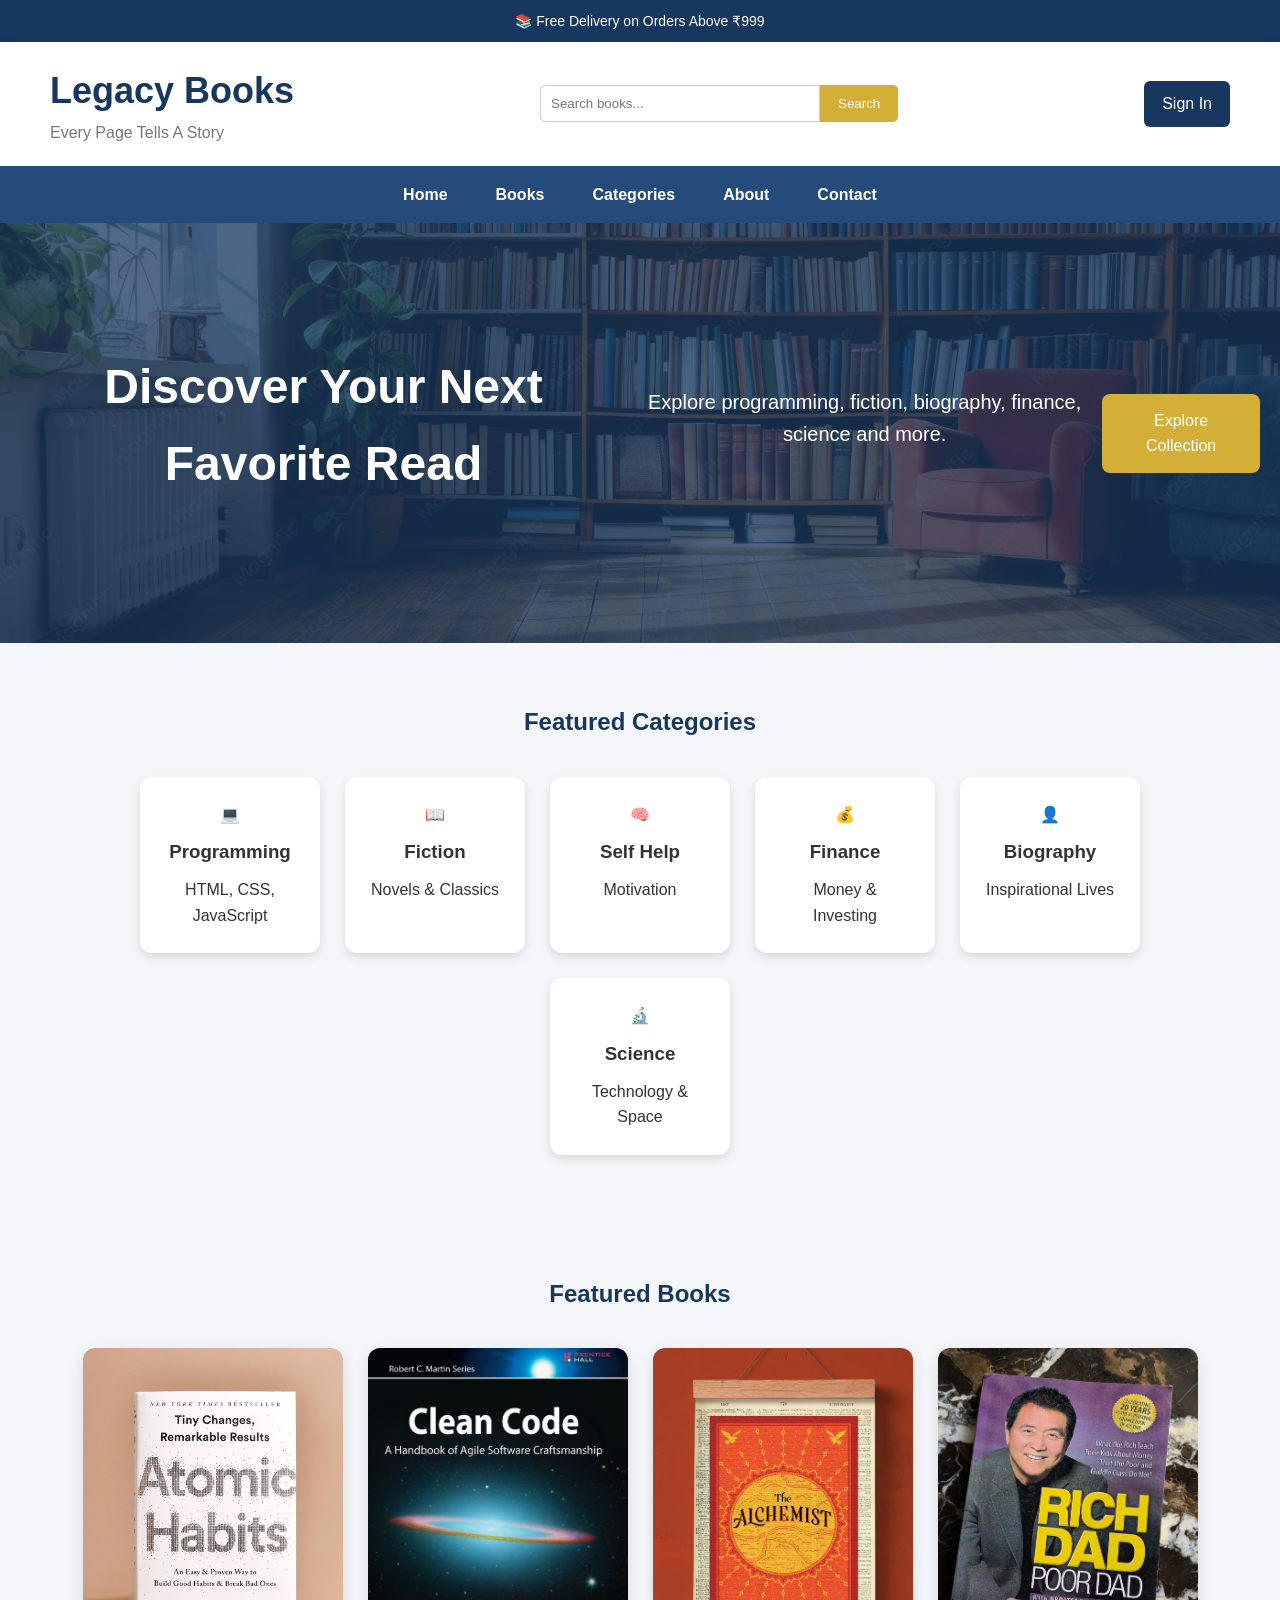
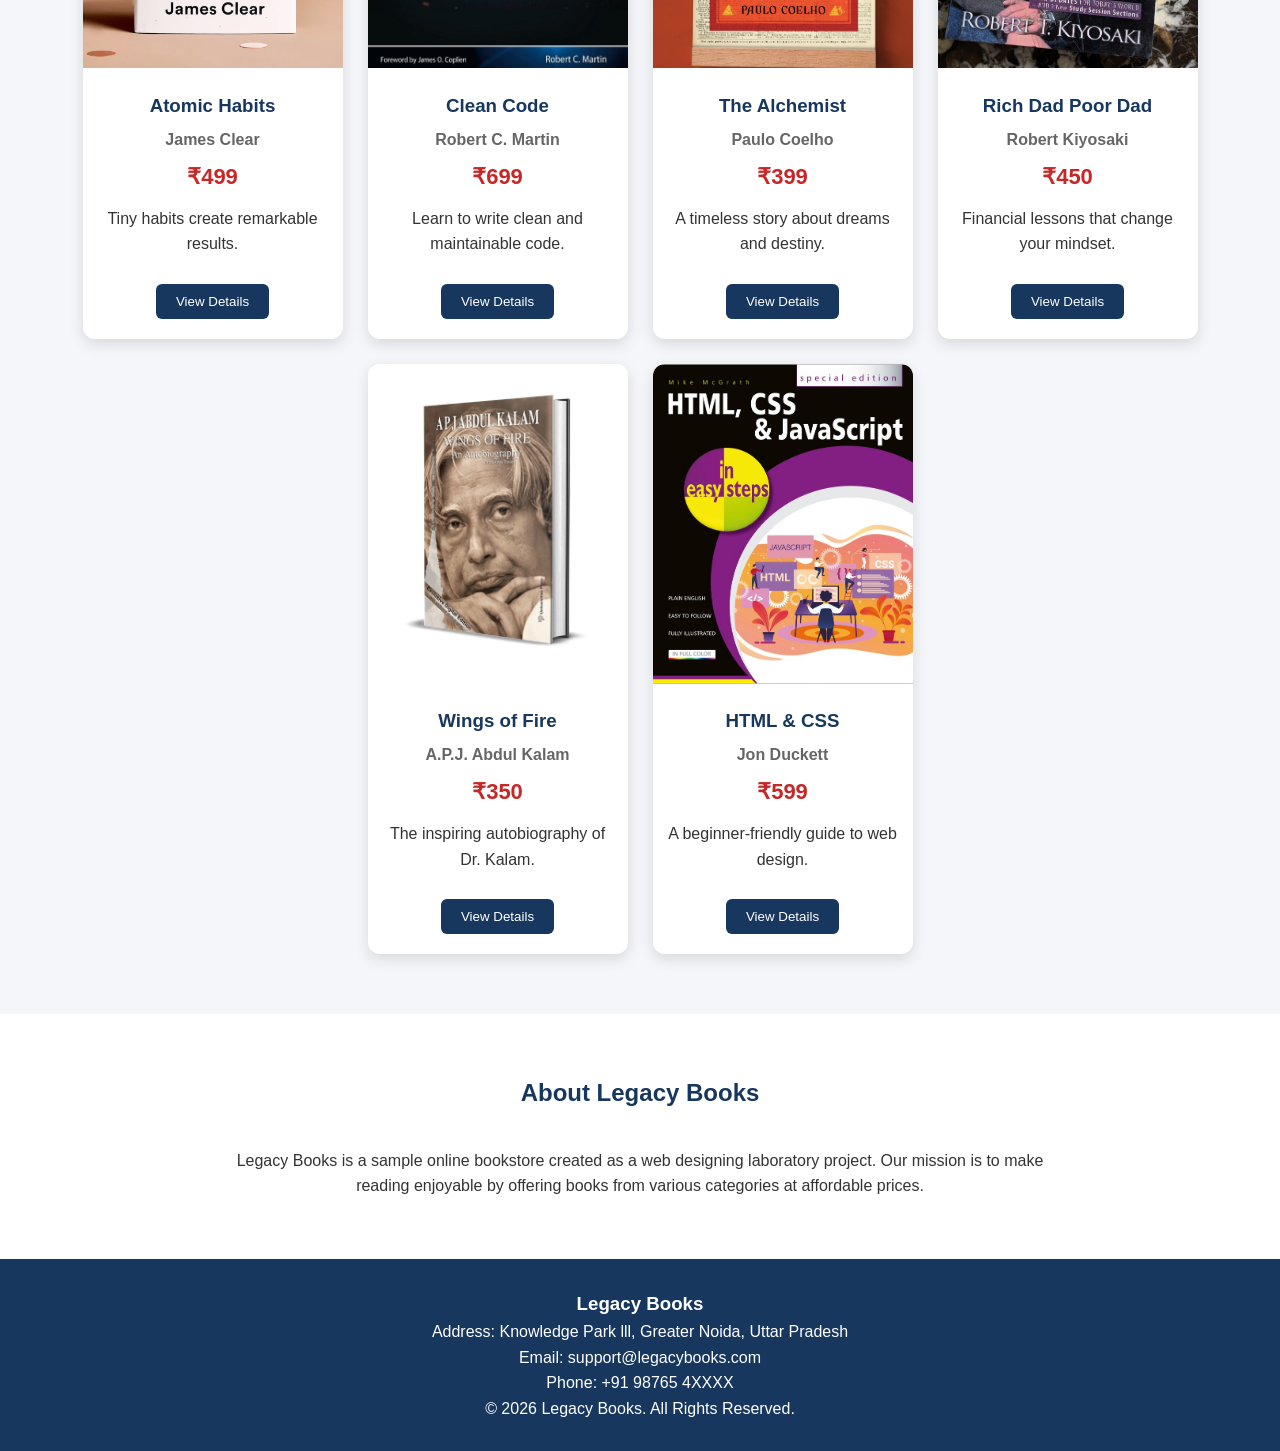
<file: index.html>
<!DOCTYPE html>
<html lang="en">
<head>
<meta charset="UTF-8">
<meta name="viewport" content="width=device-width, initial-scale=1.0">
<title>Legacy Books</title>
<link rel="stylesheet" href="css/style.css">
</head>
<body>

<div class="top-bar">📚 Free Delivery on Orders Above ₹999</div>

<header>
  <div class="logo">
    <h1>Legacy Books</h1>
    <p>Every Page Tells A Story</p>
  </div>

  <div class="search-box">
    <input type="text" placeholder="Search books...">
    <button>Search</button>
  </div>

  <a class="btn" href="signin.html">Sign In</a>
</header>

<nav>
<ul>
<li><a href="index.html">Home</a></li>
<li><a href="books.html">Books</a></li>
<li><a href="categories.html">Categories</a></li>
<li><a href="about.html">About</a></li>
<li><a href="contact.html">Contact</a></li>
</ul>
</nav>

<section class="hero">
<h2>Discover Your Next Favorite Read</h2>
<p>Explore programming, fiction, biography, finance, science and more.</p>
<a class="hero-btn" href="books.html">Explore Collection</a>
</section>

<section class="categories">
<h2>Featured Categories</h2>

<div class="category-container">
<div class="category-card">💻<h3>Programming</h3><p>HTML, CSS, JavaScript</p></div>
<div class="category-card">📖<h3>Fiction</h3><p>Novels & Classics</p></div>
<div class="category-card">🧠<h3>Self Help</h3><p>Motivation</p></div>
<div class="category-card">💰<h3>Finance</h3><p>Money & Investing</p></div>
<div class="category-card">👤<h3>Biography</h3><p>Inspirational Lives</p></div>
<div class="category-card">🔬<h3>Science</h3><p>Technology & Space</p></div>
</div>
</section>

<section class="featured-books">
<h2>Featured Books</h2>

<div class="book-container">

<div class="book-card">
<img src="images/atomic-habits.jpg" alt="Atomic Habits">
<h3>Atomic Habits</h3>
<h4>James Clear</h4>
<p class="price">₹499</p>
<p>Tiny habits create remarkable results.</p>
<button>View Details</button>
</div>

<div class="book-card">
<img src="images/clean-code.jpg" alt="Clean Code">
<h3>Clean Code</h3>
<h4>Robert C. Martin</h4>
<p class="price">₹699</p>
<p>Learn to write clean and maintainable code.</p>
<button>View Details</button>
</div>

<div class="book-card">
<img src="images/alchemist.jpg" alt="The Alchemist">
<h3>The Alchemist</h3>
<h4>Paulo Coelho</h4>
<p class="price">₹399</p>
<p>A timeless story about dreams and destiny.</p>
<button>View Details</button>
</div>

<div class="book-card">
<img src="images/rich-dad.jpg" alt="Rich Dad Poor Dad">
<h3>Rich Dad Poor Dad</h3>
<h4>Robert Kiyosaki</h4>
<p class="price">₹450</p>
<p>Financial lessons that change your mindset.</p>
<button>View Details</button>
</div>

<div class="book-card">
<img src="images/wings-of-fire.jpg" alt="Wings of Fire">
<h3>Wings of Fire</h3>
<h4>A.P.J. Abdul Kalam</h4>
<p class="price">₹350</p>
<p>The inspiring autobiography of Dr. Kalam.</p>
<button>View Details</button>
</div>

<div class="book-card">
<img src="images/html-css.jpg" alt="HTML & CSS">
<h3>HTML & CSS</h3>
<h4>Jon Duckett</h4>
<p class="price">₹599</p>
<p>A beginner-friendly guide to web design.</p>
<button>View Details</button>
</div>

</div>
</section>

<section class="about">
<h2>About Legacy Books</h2>
<p>Legacy Books is a sample online bookstore created as a web designing laboratory project. Our mission is to make reading enjoyable by offering books from various categories at affordable prices.</p>
</section>

<footer>
<h3>Legacy Books</h3>
<p>Address: Knowledge Park lll, Greater Noida, Uttar Pradesh</p>
<p>Email: support@legacybooks.com</p>
<p>Phone: +91 98765 4XXXX</p>
<p>&copy; 2026 Legacy Books. All Rights Reserved.</p>
</footer>

<script src="js/script.js"></script>

</body>
</html>
</file>
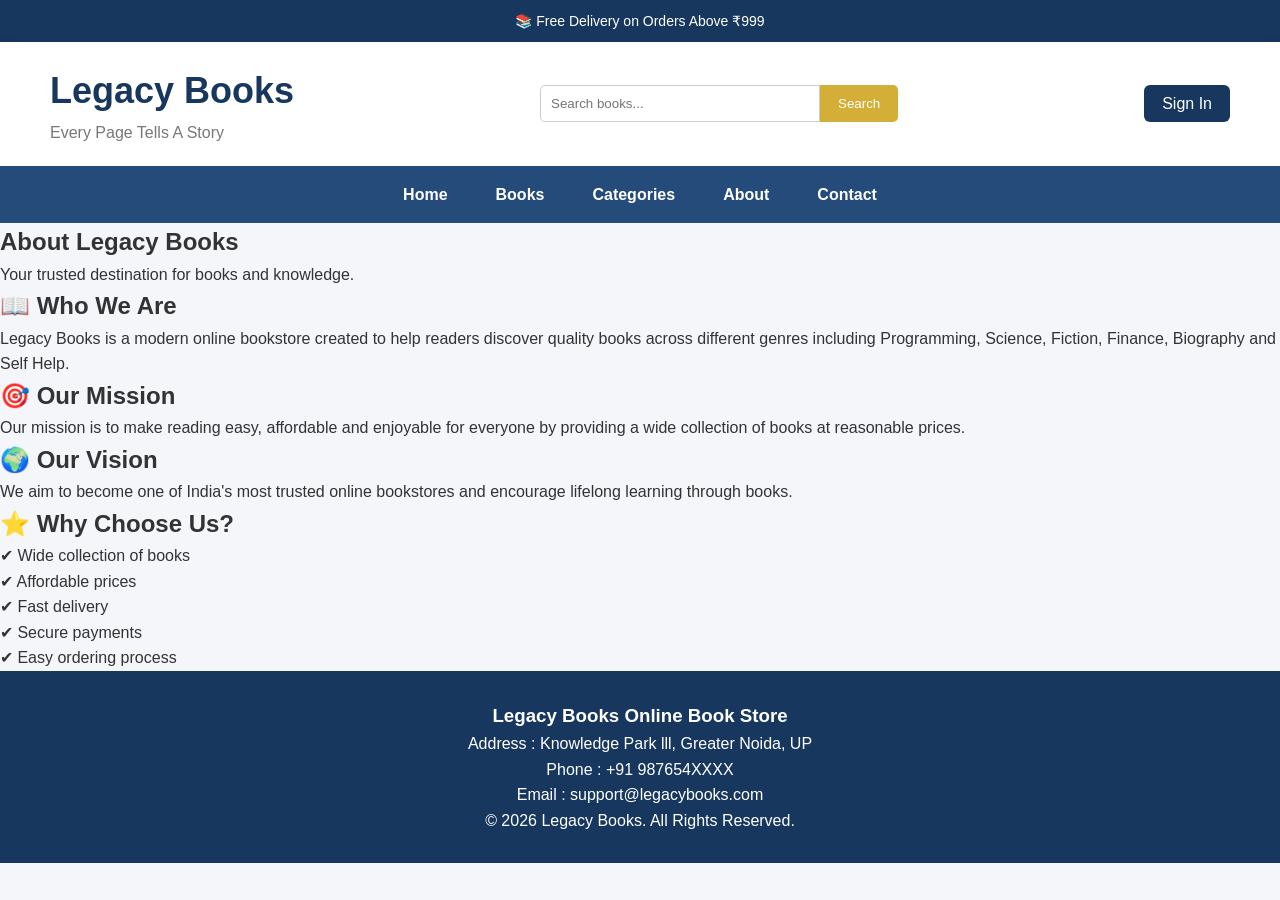
<file: about.html>
<!DOCTYPE html>
<html lang="en">
<head>
<meta charset="UTF-8">
<meta name="viewport" content="width=device-width, initial-scale=1.0">
<title>About Us | Legacy Books</title>
<link rel="stylesheet" href="css/style.css">
</head>

<body>

<div class="top-bar">
📚 Free Delivery on Orders Above ₹999
</div>

<header class="header">

<div class="logo">
<h1>Legacy Books</h1>
<p>Every Page Tells A Story</p>
</div>

<div class="search-box">
<input type="text" placeholder="Search books...">
<button onclick="searchBook()">Search</button>
</div>

<div class="signin">
<a href="signin.html" class="btn">Sign In</a>
</div>

</header>

<nav>
<ul>
<li><a href="index.html">Home</a></li>
<li><a href="books.html">Books</a></li>
<li><a href="categories.html">Categories</a></li>
<li><a href="about.html" class="active">About</a></li>
<li><a href="contact.html">Contact</a></li>
</ul>
</nav>

<section class="page-banner">
<h1>About Legacy Books</h1>
<p>Your trusted destination for books and knowledge.</p>
</section>

<section class="about-section">

<div class="about-box">
<h2>📖 Who We Are</h2>
<p>
Legacy Books is a modern online bookstore created to help readers
discover quality books across different genres including Programming,
Science, Fiction, Finance, Biography and Self Help.
</p>
</div>

<div class="about-box">
<h2>🎯 Our Mission</h2>
<p>
Our mission is to make reading easy, affordable and enjoyable for
everyone by providing a wide collection of books at reasonable prices.
</p>
</div>

<div class="about-box">
<h2>🌍 Our Vision</h2>
<p>
We aim to become one of India's most trusted online bookstores and
encourage lifelong learning through books.
</p>
</div>

<div class="about-box">
<h2>⭐ Why Choose Us?</h2>

<ul>
<li>✔ Wide collection of books</li>
<li>✔ Affordable prices</li>
<li>✔ Fast delivery</li>
<li>✔ Secure payments</li>
<li>✔ Easy ordering process</li>
</ul>

</div>

</section>

<footer>

<h3>Legacy Books Online Book Store</h3>

<p>
Address :  Knowledge Park lll, Greater Noida, UP
</p>

<p>
Phone : +91 987654XXXX
</p>

<p>
Email : support@legacybooks.com
</p>

<p>
© 2026 Legacy Books. All Rights Reserved.
</p>

</footer>

<script src="js/script.js"></script>

</body>
</html>
</file>
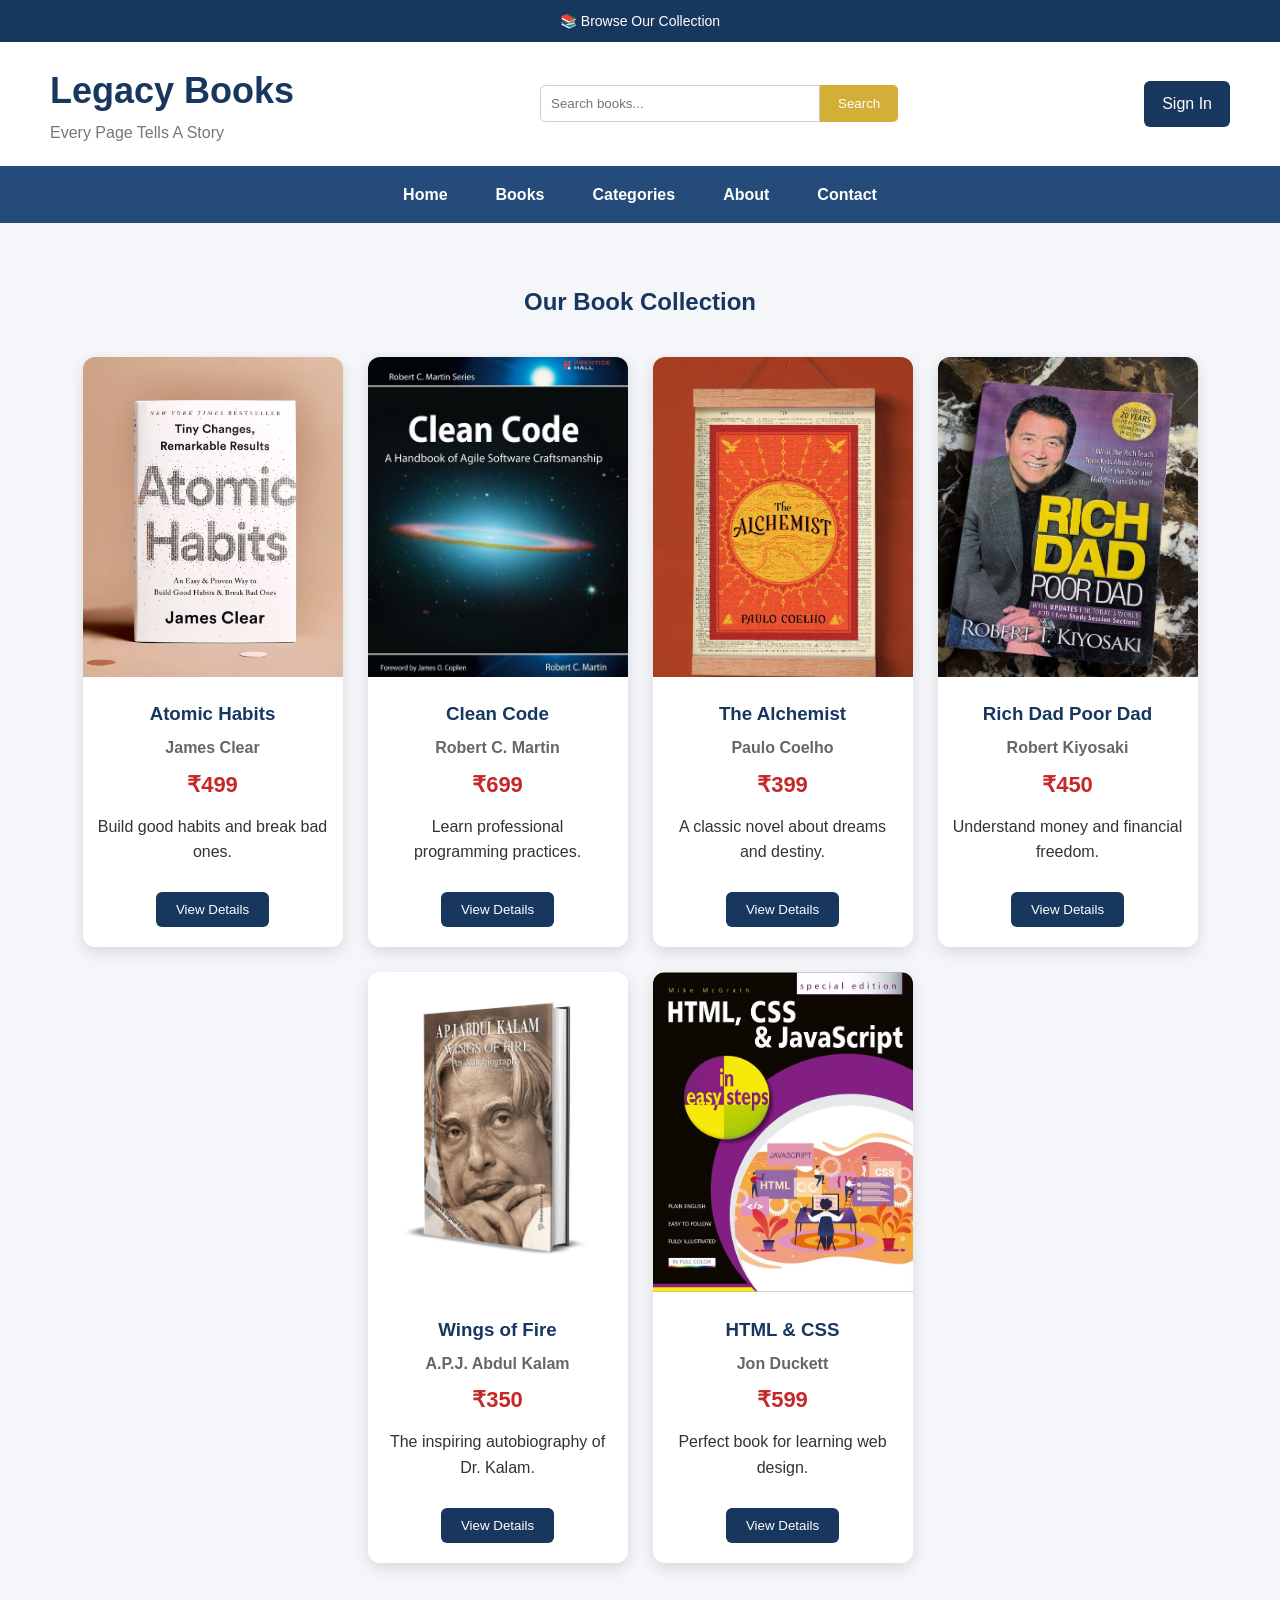
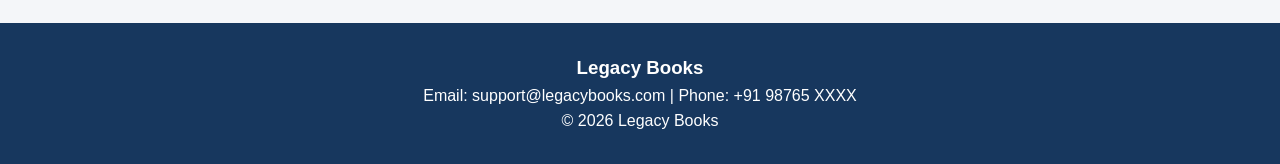
<file: books.html>
<!DOCTYPE html>
<html lang="en">
<head>
<meta charset="UTF-8">
<meta name="viewport" content="width=device-width, initial-scale=1.0">
<title>Legacy Books - Books</title>
<link rel="stylesheet" href="css/style.css">
</head>
<body>

<div class="top-bar">📚 Browse Our Collection</div>

<header>
<div class="logo">
<h1>Legacy Books</h1>
<p>Every Page Tells A Story</p>
</div>

<div class="search-box">
<input type="text" placeholder="Search books...">
<button>Search</button>
</div>

<a class="btn" href="signin.html">Sign In</a>
</header>

<nav>
<ul>
<li><a href="index.html">Home</a></li>
<li><a href="books.html">Books</a></li>
<li><a href="categories.html">Categories</a></li>
<li><a href="about.html">About</a></li>
<li><a href="contact.html">Contact</a></li>
</ul>
</nav>

<section class="featured-books">
<h2>Our Book Collection</h2>

<div class="book-container">

<div class="book-card">
<img src="images/atomic-habits.jpg" alt="Atomic Habits">
<h3>Atomic Habits</h3>
<h4>James Clear</h4>
<p class="price">₹499</p>
<p>Build good habits and break bad ones.</p>
<button>View Details</button>
</div>

<div class="book-card">
<img src="images/clean-code.jpg" alt="Clean Code">
<h3>Clean Code</h3>
<h4>Robert C. Martin</h4>
<p class="price">₹699</p>
<p>Learn professional programming practices.</p>
<button>View Details</button>
</div>

<div class="book-card">
<img src="images/alchemist.jpg" alt="The Alchemist">
<h3>The Alchemist</h3>
<h4>Paulo Coelho</h4>
<p class="price">₹399</p>
<p>A classic novel about dreams and destiny.</p>
<button>View Details</button>
</div>

<div class="book-card">
<img src="images/rich-dad.jpg" alt="Rich Dad Poor Dad">
<h3>Rich Dad Poor Dad</h3>
<h4>Robert Kiyosaki</h4>
<p class="price">₹450</p>
<p>Understand money and financial freedom.</p>
<button>View Details</button>
</div>

<div class="book-card">
<img src="images/wings-of-fire.jpg" alt="Wings of Fire">
<h3>Wings of Fire</h3>
<h4>A.P.J. Abdul Kalam</h4>
<p class="price">₹350</p>
<p>The inspiring autobiography of Dr. Kalam.</p>
<button>View Details</button>
</div>

<div class="book-card">
<img src="images/html-css.jpg" alt="HTML & CSS">
<h3>HTML & CSS</h3>
<h4>Jon Duckett</h4>
<p class="price">₹599</p>
<p>Perfect book for learning web design.</p>
<button>View Details</button>
</div>

</div>
</section>

<footer>
<h3>Legacy Books</h3>
<p>Email: support@legacybooks.com | Phone: +91 98765 XXXX</p>
<p>&copy; 2026 Legacy Books</p>
</footer>

<script src="js/script.js"></script>
</body>
</html>
</file>
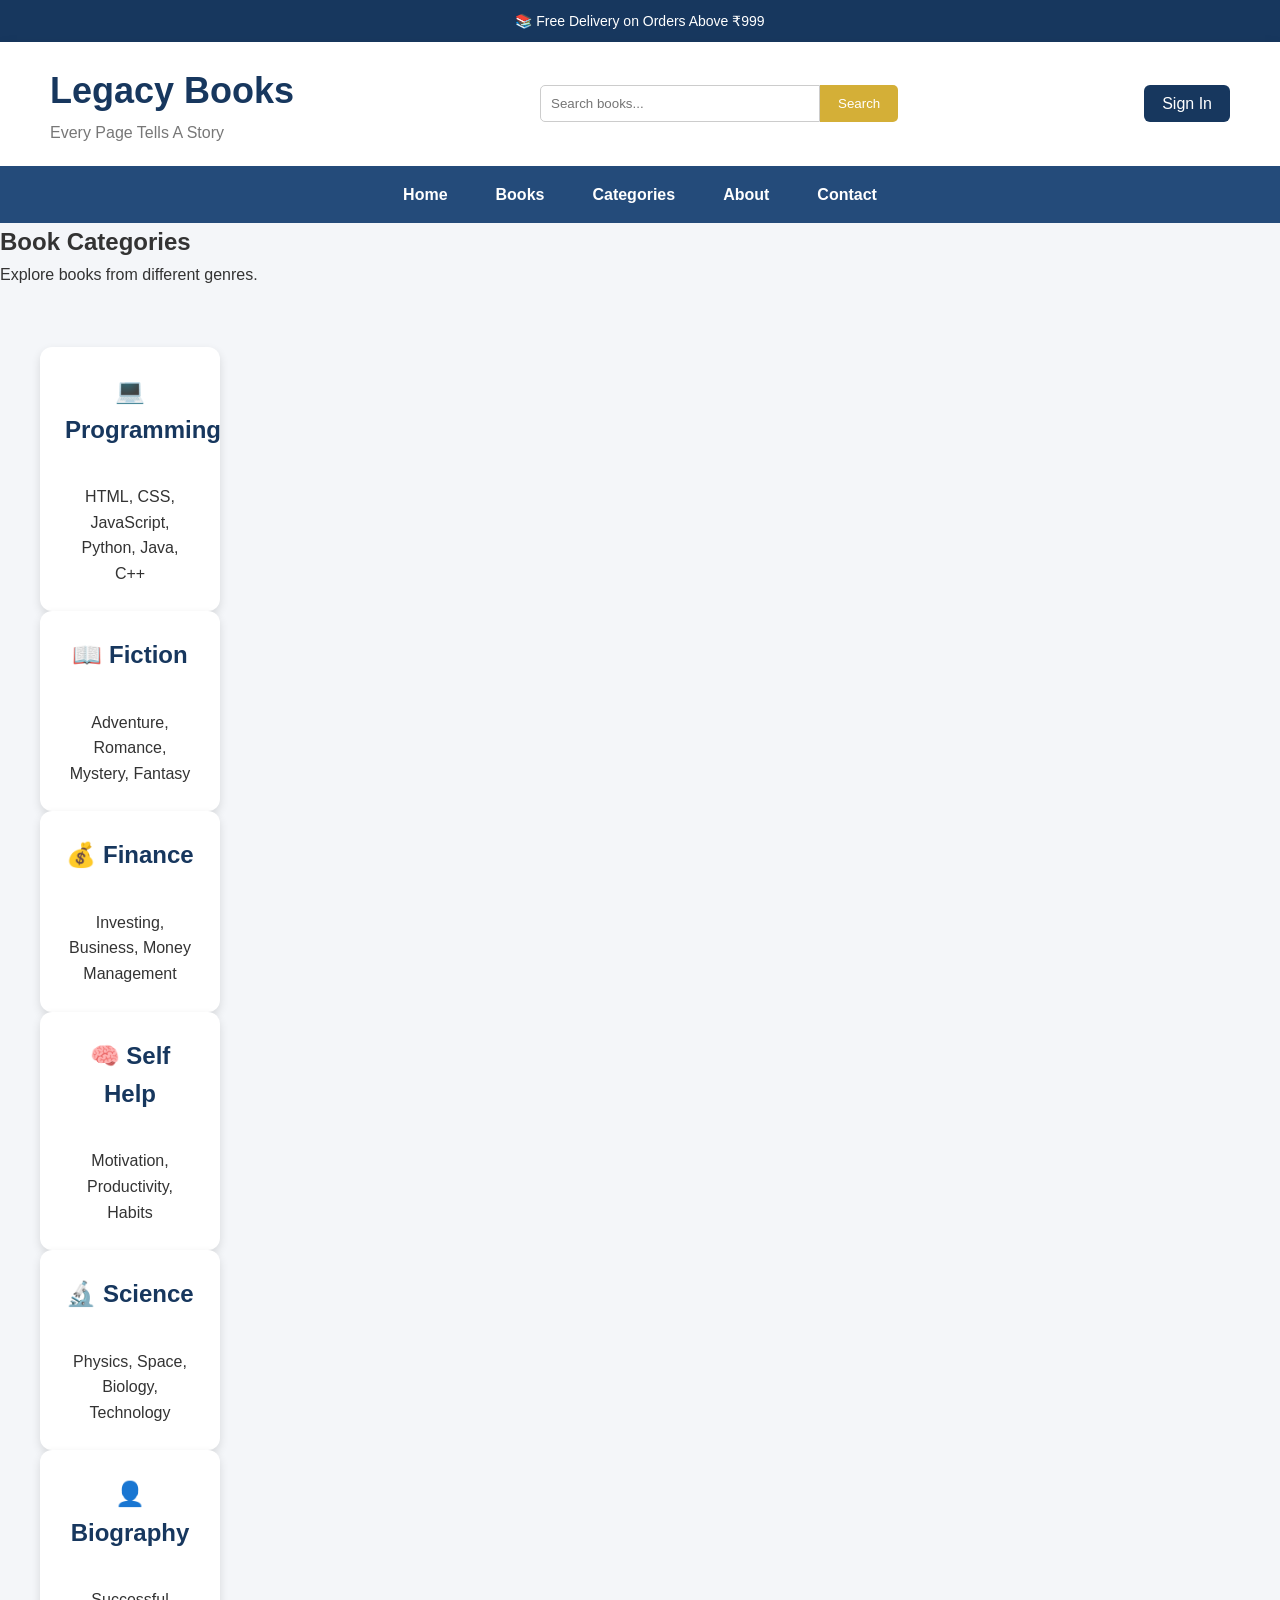
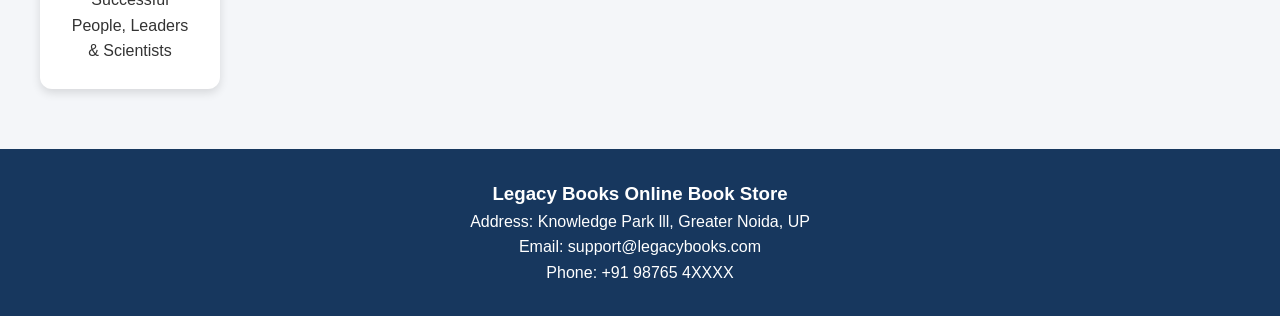
<file: categories.html>
<!DOCTYPE html>
<html lang="en">
<head>
    <meta charset="UTF-8">
    <meta name="viewport" content="width=device-width, initial-scale=1.0">
    <title>Categories | Legacy Books</title>
    <link rel="stylesheet" href="css/style.css">
</head>
<body>

<div class="top-bar">
    📚 Free Delivery on Orders Above ₹999
</div>

<header class="header">
    <div class="logo">
        <h1>Legacy Books</h1>
        <p>Every Page Tells A Story</p>
    </div>

    <div class="search-box">
        <input type="text" placeholder="Search books...">
        <button onclick="searchBook()">Search</button>
    </div>

    <div class="signin">
        <a href="signin.html" class="btn">Sign In</a>
    </div>
</header>

<nav>
    <ul>
        <li><a href="index.html">Home</a></li>
        <li><a href="books.html">Books</a></li>
        <li><a href="categories.html" class="active">Categories</a></li>
        <li><a href="about.html">About</a></li>
        <li><a href="contact.html">Contact</a></li>
    </ul>
</nav>

<section class="page-banner">
    <h1>Book Categories</h1>
    <p>Explore books from different genres.</p>
</section>

<section class="categories">

    <div class="category-card">
        <h2>💻 Programming</h2>
        <p>HTML, CSS, JavaScript, Python, Java, C++</p>
    </div>

    <div class="category-card">
        <h2>📖 Fiction</h2>
        <p>Adventure, Romance, Mystery, Fantasy</p>
    </div>

    <div class="category-card">
        <h2>💰 Finance</h2>
        <p>Investing, Business, Money Management</p>
    </div>

    <div class="category-card">
        <h2>🧠 Self Help</h2>
        <p>Motivation, Productivity, Habits</p>
    </div>

    <div class="category-card">
        <h2>🔬 Science</h2>
        <p>Physics, Space, Biology, Technology</p>
    </div>

    <div class="category-card">
        <h2>👤 Biography</h2>
        <p>Successful People, Leaders & Scientists</p>
    </div>

</section>

<footer>
    <h3>Legacy Books Online Book Store</h3>
    <p>Address:  Knowledge Park lll, Greater Noida, UP</p>
    <p>Email: support@legacybooks.com</p>
    <p>Phone: +91 98765 4XXXX</p>
</footer>

<script src="js/script.js"></script>

</body>
</html>
</file>
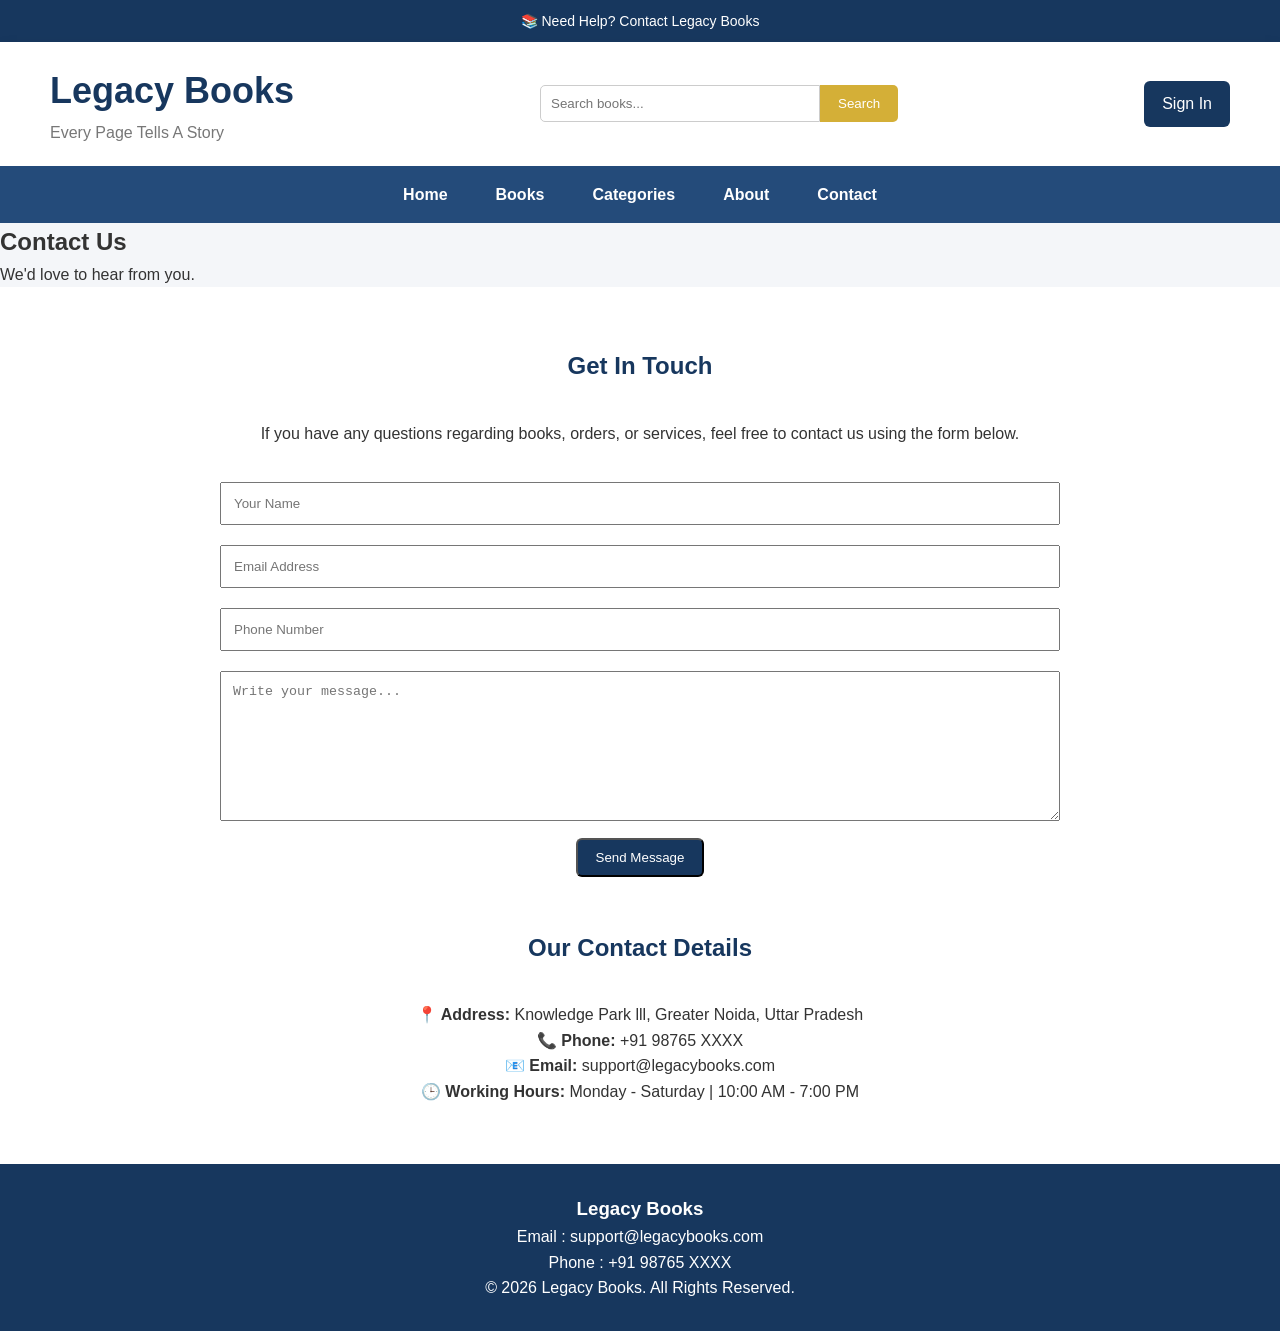
<file: contact.html>
<!DOCTYPE html>
<html lang="en">

<head>
<meta charset="UTF-8">
<meta name="viewport" content="width=device-width, initial-scale=1.0">
<title>Contact Us | Legacy Books</title>
<link rel="stylesheet" href="css/style.css">
</head>

<body>

<div class="top-bar">
📚 Need Help? Contact Legacy Books
</div>

<header>

<div class="logo">
<h1>Legacy Books</h1>
<p>Every Page Tells A Story</p>
</div>

<div class="search-box">
<input type="text" placeholder="Search books...">
<button>Search</button>
</div>

<a class="btn" href="signin.html">Sign In</a>

</header>

<nav>
<ul>
<li><a href="index.html">Home</a></li>
<li><a href="books.html">Books</a></li>
<li><a href="categories.html">Categories</a></li>
<li><a href="about.html">About</a></li>
<li><a href="contact.html" class="active">Contact</a></li>
</ul>
</nav>

<section class="page-banner">
<h1>Contact Us</h1>
<p>We'd love to hear from you.</p>
</section>

<section class="about">

<h2>Get In Touch</h2>

<p>
If you have any questions regarding books, orders, or services,
feel free to contact us using the form below.
</p>

<br>

<form>

<input type="text"
placeholder="Your Name"
style="width:70%;padding:12px;margin:10px;"><br>

<input type="email"
placeholder="Email Address"
style="width:70%;padding:12px;margin:10px;"><br>

<input type="tel"
placeholder="Phone Number"
style="width:70%;padding:12px;margin:10px;"><br>

<textarea
placeholder="Write your message..."
style="width:70%;height:150px;padding:12px;margin:10px;"></textarea>

<br>

<button
type="button"
class="btn"
onclick="alert('Thank you for contacting Legacy Books! We will contact you soon.')">

Send Message

</button>

</form>

<br><br>

<h2>Our Contact Details</h2>

<p><strong>📍 Address:</strong>  Knowledge Park lll, Greater Noida, Uttar Pradesh</p>

<p><strong>📞 Phone:</strong> +91 98765 XXXX</p>

<p><strong>📧 Email:</strong> support@legacybooks.com</p>

<p><strong>🕒 Working Hours:</strong> Monday - Saturday | 10:00 AM - 7:00 PM</p>

</section>

<footer>

<h3>Legacy Books</h3>

<p>Email : support@legacybooks.com</p>

<p>Phone : +91 98765 XXXX</p>

<p>© 2026 Legacy Books. All Rights Reserved.</p>

</footer>

<script src="js/script.js"></script>

</body>
</html>
</file>
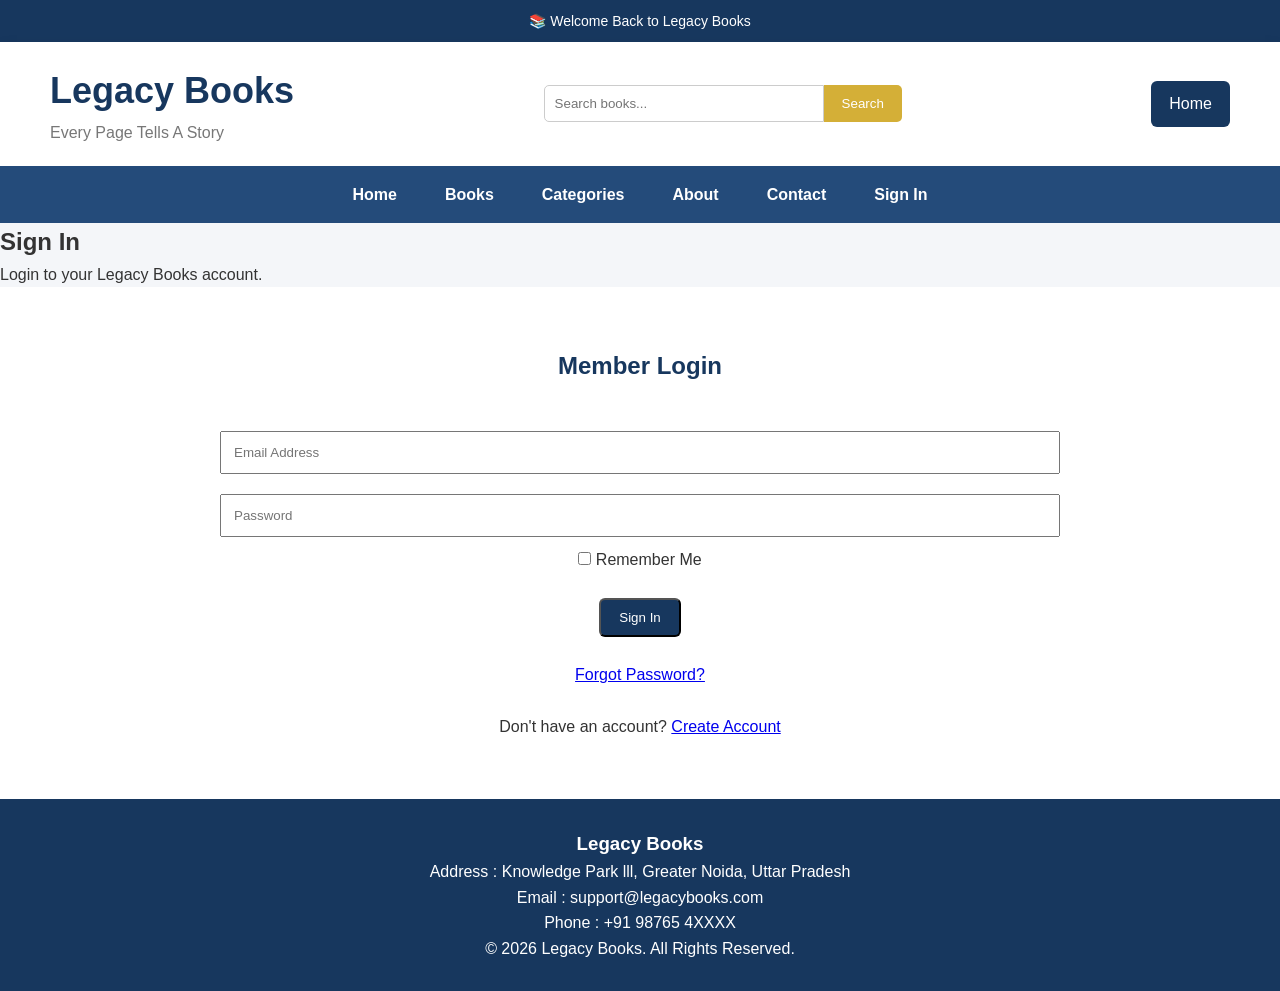
<file: signin.html>
<!DOCTYPE html>
<html lang="en">
<head>
<meta charset="UTF-8">
<meta name="viewport" content="width=device-width, initial-scale=1.0">
<title>Sign In | Legacy Books</title>
<link rel="stylesheet" href="css/style.css">
</head>

<body>

<div class="top-bar">
📚 Welcome Back to Legacy Books
</div>

<header>

<div class="logo">
<h1>Legacy Books</h1>
<p>Every Page Tells A Story</p>
</div>

<div class="search-box">
<input type="text" placeholder="Search books...">
<button>Search</button>
</div>

<a class="btn" href="index.html">Home</a>

</header>

<nav>
<ul>
<li><a href="index.html">Home</a></li>
<li><a href="books.html">Books</a></li>
<li><a href="categories.html">Categories</a></li>
<li><a href="about.html">About</a></li>
<li><a href="contact.html">Contact</a></li>
<li><a href="signin.html" class="active">Sign In</a></li>
</ul>
</nav>

<section class="page-banner">

<h1>Sign In</h1>

<p>Login to your Legacy Books account.</p>

</section>

<section class="about">

<h2>Member Login</h2>

<form>

<input
type="email"
placeholder="Email Address"
style="width:70%;padding:12px;margin:10px;"><br>

<input
type="password"
placeholder="Password"
style="width:70%;padding:12px;margin:10px;"><br>

<label>
<input type="checkbox">
Remember Me
</label>

<br><br>

<button
type="button"
class="btn"
onclick="alert('Login Successful! Welcome to Legacy Books.')">

Sign In

</button>

<br><br>

<a href="#">Forgot Password?</a>

<br><br>

<p>
Don't have an account?
<a href="#">Create Account</a>
</p>

</form>

</section>

<footer>

<h3>Legacy Books</h3>

<p>Address :  Knowledge Park lll, Greater Noida, Uttar Pradesh</p>

<p>Email : support@legacybooks.com</p>

<p>Phone : +91 98765 4XXXX</p>

<p>© 2026 Legacy Books. All Rights Reserved.</p>

</footer>

<script src="js/script.js"></script>

</body>
</html>
</file>
<file: css/style.css>
*{margin:0;padding:0;box-sizing:border-box}
body{font-family:Arial,sans-serif;background:#f4f6f9;color:#333;line-height:1.6}
.top-bar{background:#17375e;color:#fff;text-align:center;padding:10px;font-size:14px}
header{display:flex;justify-content:space-between;align-items:center;padding:20px 50px;background:#fff;box-shadow:0 2px 10px rgba(0,0,0,.08)}
.logo h1{color:#17375e;font-size:36px}
.logo p{color:#777}
.search-box{display:flex}
.search-box input{width:280px;padding:10px;border:1px solid #ccc;border-radius:5px 0 0 5px}
.search-box button{padding:10px 18px;border:none;background:#d4af37;color:#fff;border-radius:0 5px 5px 0;cursor:pointer}
.btn{background:#17375e;color:#fff;text-decoration:none;padding:10px 18px;border-radius:6px}
.btn:hover,.search-box button:hover,.hero-btn:hover,.book-card button:hover{opacity:.9}
nav{background:#244b7a}
nav ul{display:flex;justify-content:center;list-style:none}
nav a{display:block;color:#fff;text-decoration:none;padding:16px 24px;font-weight:bold}
nav a:hover{background:#17375e}
.hero{background:linear-gradient(rgba(23,55,94,.75),rgba(23,55,94,.75)),url('../images/library.jpg') center/cover;height:420px;display:flex;justify-content:center;align-items:center;text-align:center;color:#fff;padding:20px}
.hero h2{font-size:48px;margin-bottom:15px}
.hero p{font-size:20px;max-width:700px;margin:0 auto 30px}
.hero-btn{background:#d4af37;color:#fff;text-decoration:none;padding:14px 28px;border-radius:8px}
.categories,.featured-books,.about{padding:60px 40px}
.categories h2,.featured-books h2,.about h2{text-align:center;color:#17375e;margin-bottom:35px}
.category-container,.book-container{display:flex;flex-wrap:wrap;justify-content:center;gap:25px}
.category-card{width:180px;background:#fff;padding:25px;border-radius:12px;text-align:center;box-shadow:0 4px 10px rgba(0,0,0,.12);transition:.3s}
.category-card:hover,.book-card:hover{transform:translateY(-8px)}
.category-card h3{margin:10px 0}
.book-card{width:260px;background:#fff;border-radius:12px;overflow:hidden;box-shadow:0 5px 15px rgba(0,0,0,.12);text-align:center;transition:.3s}
.book-card img{width:100%;height:320px;object-fit:cover;background:#ddd}
.book-card h3{margin-top:15px;color:#17375e}
.book-card h4{color:#666;margin:6px 0}
.price{font-size:22px;color:#c62828;font-weight:bold}
.book-card p{padding:0 15px 12px}
.book-card button{margin:15px 0 20px;background:#17375e;color:#fff;border:none;padding:10px 20px;border-radius:6px;cursor:pointer}
.about{background:#fff;text-align:center}
.about p{max-width:850px;margin:auto}
footer{background:#17375e;color:#fff;text-align:center;padding:30px 20px}
@media(max-width:900px){
header{flex-direction:column;gap:15px;padding:20px}
nav ul{flex-wrap:wrap}
.hero h2{font-size:34px}
.search-box input{width:200px}
}
</file>
